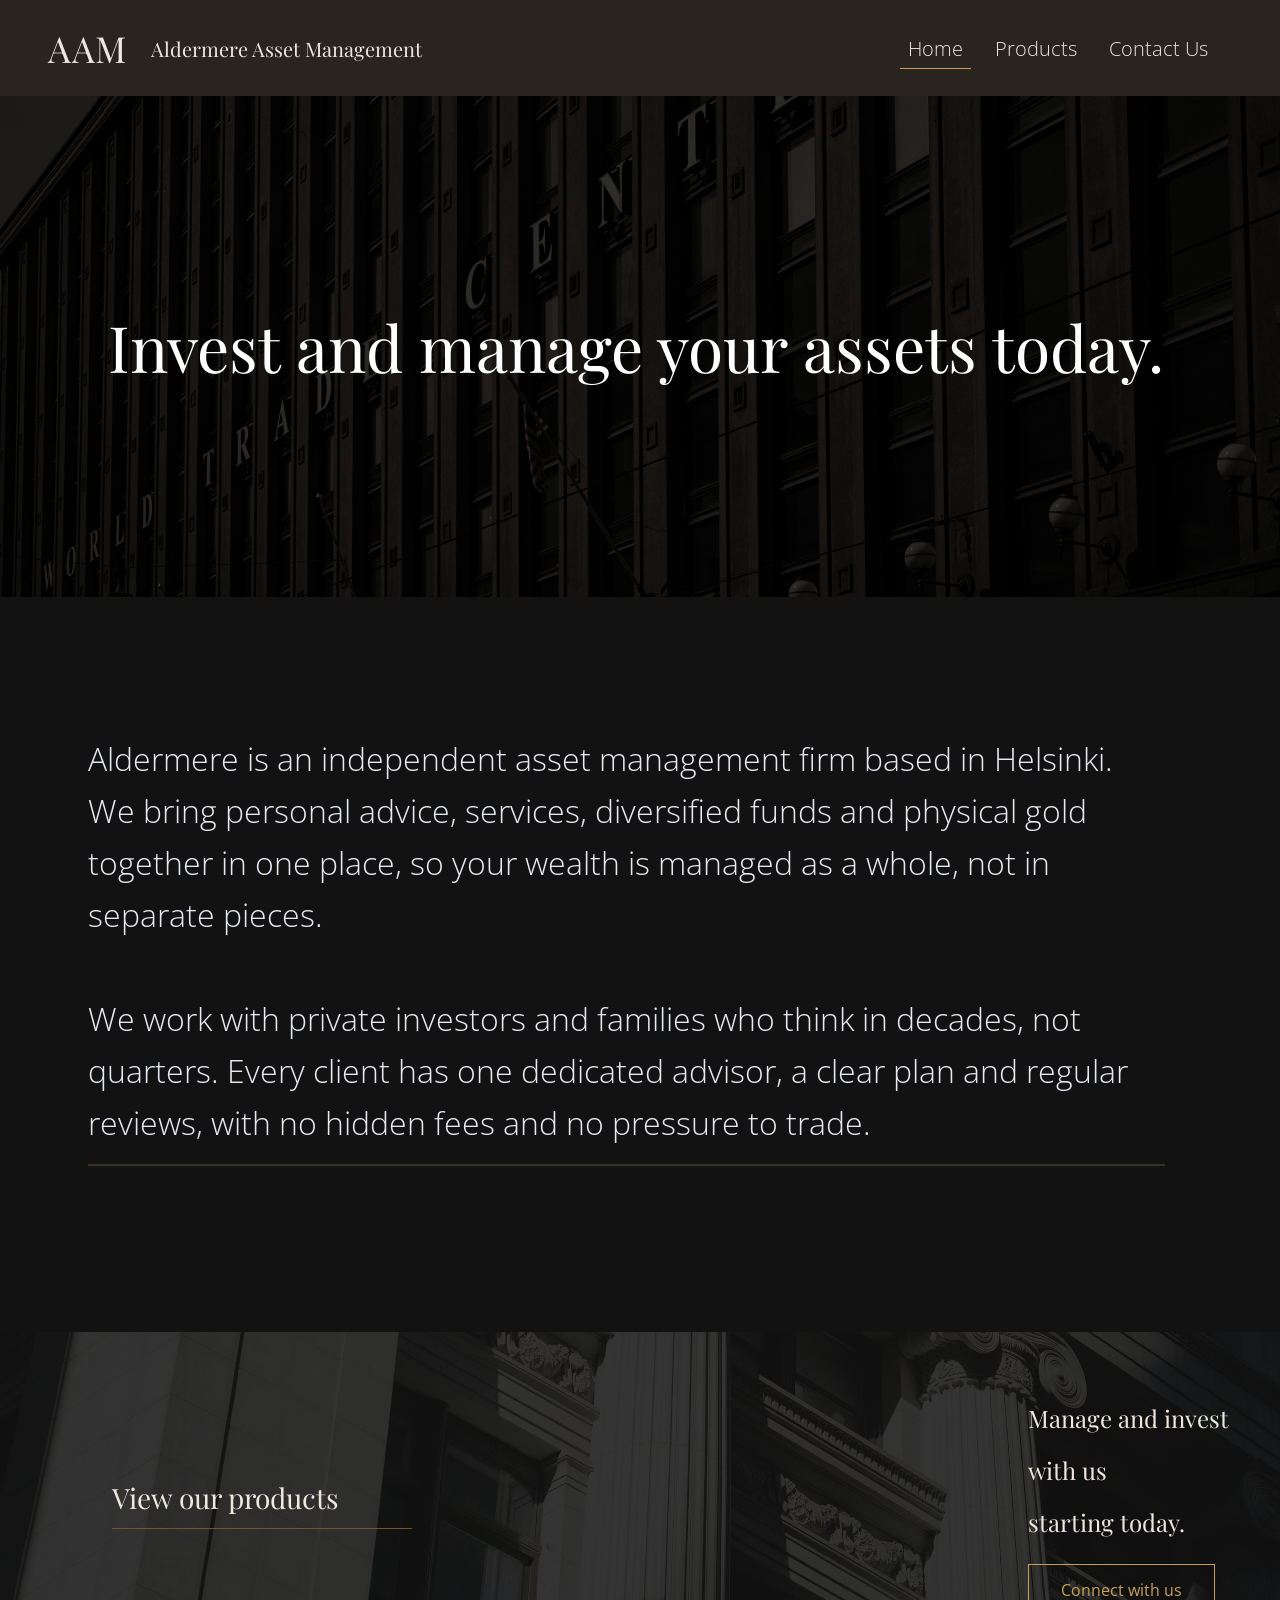
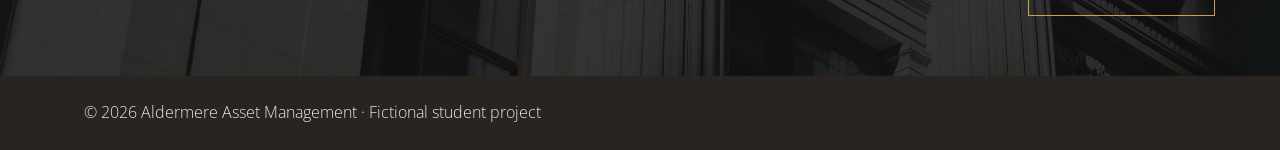
<file: index.html>
<!DOCTYPE html>
<html lang="en">
<head>
    <meta charset="UTF-8">
    <meta name="viewport" content="width=device-width, initial-scale=1.0">
    <link rel="stylesheet" href="index.css">
       <link href="https://fonts.googleapis.com/css2?family=Playfair+Display&family=Open+Sans:wght@300;400&display=swap" rel="stylesheet">
    <title>Home Page</title>
</head>
<body>
    <header>
  <div class="container containerHeader">
  <a href="index.html" class="logo">
  <span class="logo-mark">AAM</span>
  <span class="logo-text">Aldermere Asset Management</span>
</a>
    <nav>
        <ul>
        <li><a href="index.html" class="active">Home</a></li>
        <li><a href="products.html">Products</a></li>
        <li><a href="contact.html">Contact Us</a></li>
        </ul>
    </nav>
        </div>
    </header>
<section class="hero">
    <div class="container">
        <h1>Invest and manage your assets today.</h1>
          </div>
          </section>
    <div class="herotext">
        <p>
            Aldermere is an independent asset management firm based in Helsinki. We bring personal advice, services, diversified funds and physical gold together in one place, so your wealth is managed as a whole, not in separate pieces.<br>
            <br>We work with private investors and families who think in decades, not quarters. Every client has one dedicated advisor, a clear plan and regular reviews, with no hidden fees and no pressure to trade.
        </p>
        <br>
        <hr>
        <br> 
    </div>
<div class="cta">
  <div class="container cta-inner">
    <div class="cta-left">
      <a href="products.html" class="cta-title">View our products</a>
    </div>
    <div class="cta-right">
      <p>Manage and invest with us<br>starting today.</p>
      <a href="contact.html" class="button">Connect with us</a>
    </div>
  </div>
</div>
<footer>
    <p>© 2026 Aldermere Asset Management · Fictional student project</p>
</footer>
</body>
</html>
</file>
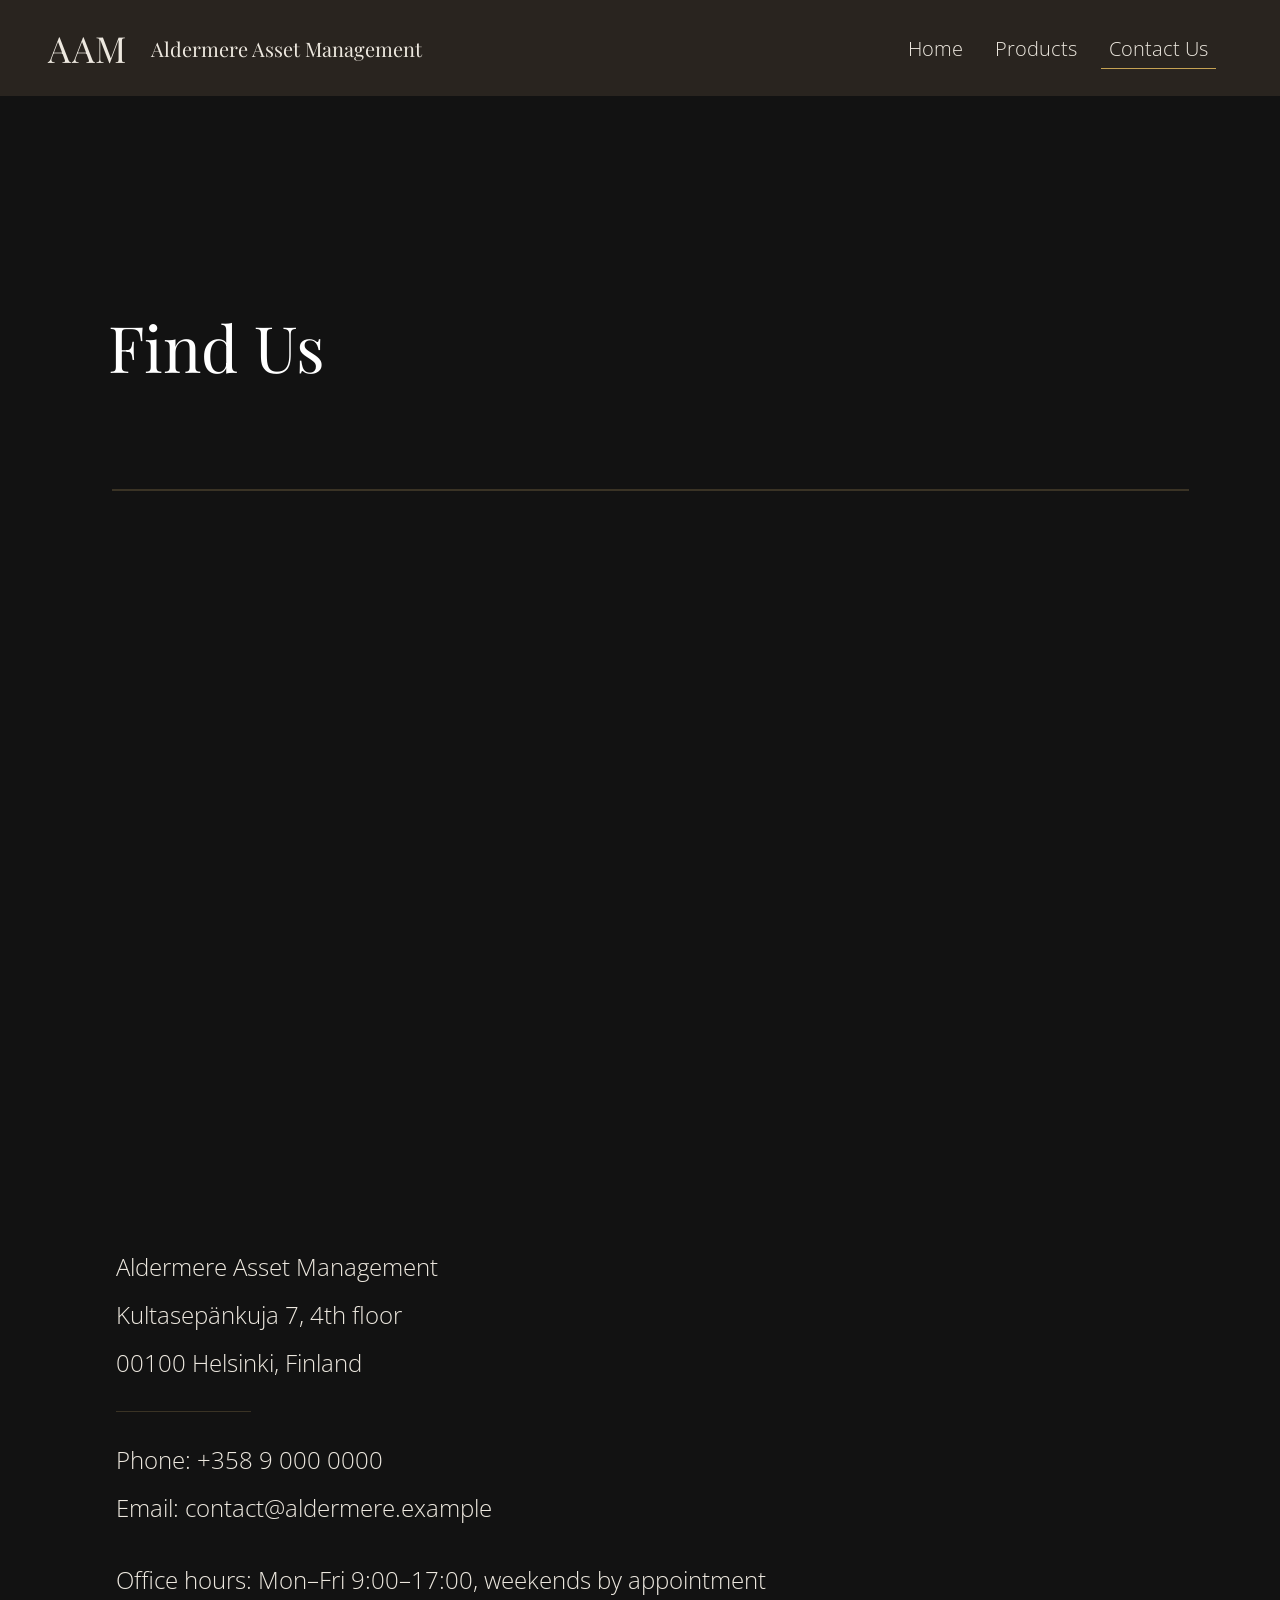
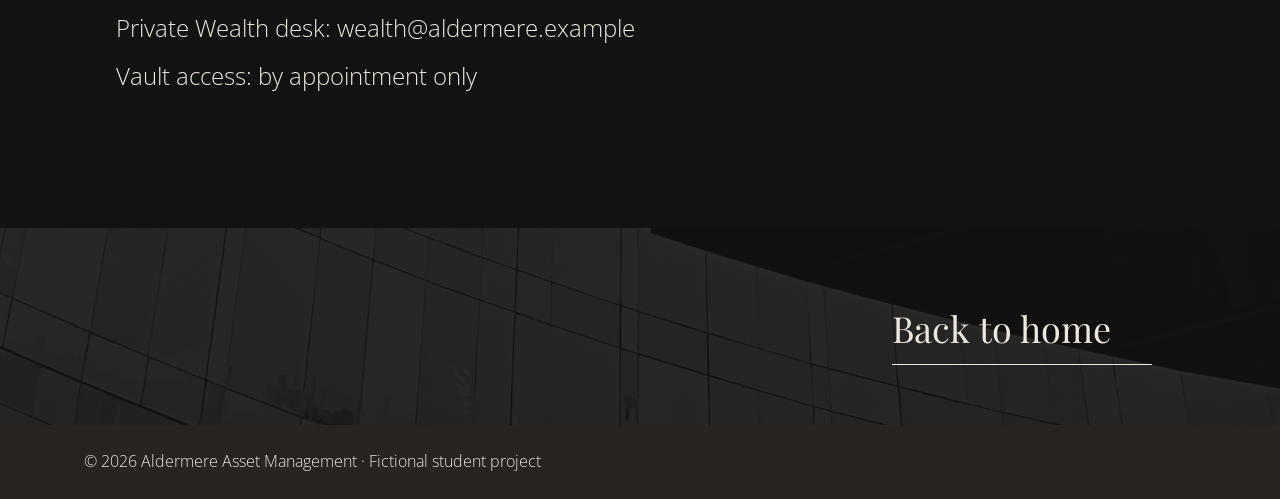
<file: contact.html>
<!DOCTYPE html>
<html lang="en">
<head>
    <meta charset="UTF-8">
    <meta name="viewport" content="width=device-width, initial-scale=1.0">
    <link rel="stylesheet" href="contact.css">
       <link href="https://fonts.googleapis.com/css2?family=Playfair+Display&family=Open+Sans:wght@300;400&display=swap" rel="stylesheet">
    <title>Contact Us - Page</title>
</head>
<body>
    <header>
  <div class="container containerHeader">
  <a href="index.html" class="logo">
  <span class="logo-mark">AAM</span>
  <span class="logo-text">Aldermere Asset Management</span>
</a>
    <nav>
        <ul>
        <li><a href="index.html">Home</a></li>
        <li><a href="products.html">Products</a></li>
        <li><a href="contact.html" class="active">Contact Us</a></li>
        </ul>
    </nav>
        </div>
    </header>
<section class="hero">
    <div class="container">
        <h1>Find Us</h1>
        <hr>
          </div>
          </section>
<div class="herotext">
  <iframe class="map"
    src="https://www.google.com/maps?q=60.1675,24.9496&z=16&output=embed"
    loading="lazy" title="Map of central Helsinki"></iframe>

  <div class="details">
    <p>
      Aldermere Asset Management<br>
      Kultasepänkuja 7, 4th floor<br>
      00100 Helsinki, Finland
    </p>
    <hr>
    <p>
      Phone: +358 9 000 0000<br>
      Email: contact@aldermere.example
    </p>
    <p>
      Office hours: Mon–Fri 9:00–17:00, weekends by appointment<br>
      Private Wealth desk: wealth@aldermere.example<br>
      Vault access: by appointment only
    </p>
  </div>
</div>
<div class="cta">
  <div class="cta-inner">
    <a href="index.html" class="cta-link">Back to home</a>
  </div>
</div>
<footer>
    <p>© 2026 Aldermere Asset Management · Fictional student project</p>
</footer>
</body>
</html>
</file>
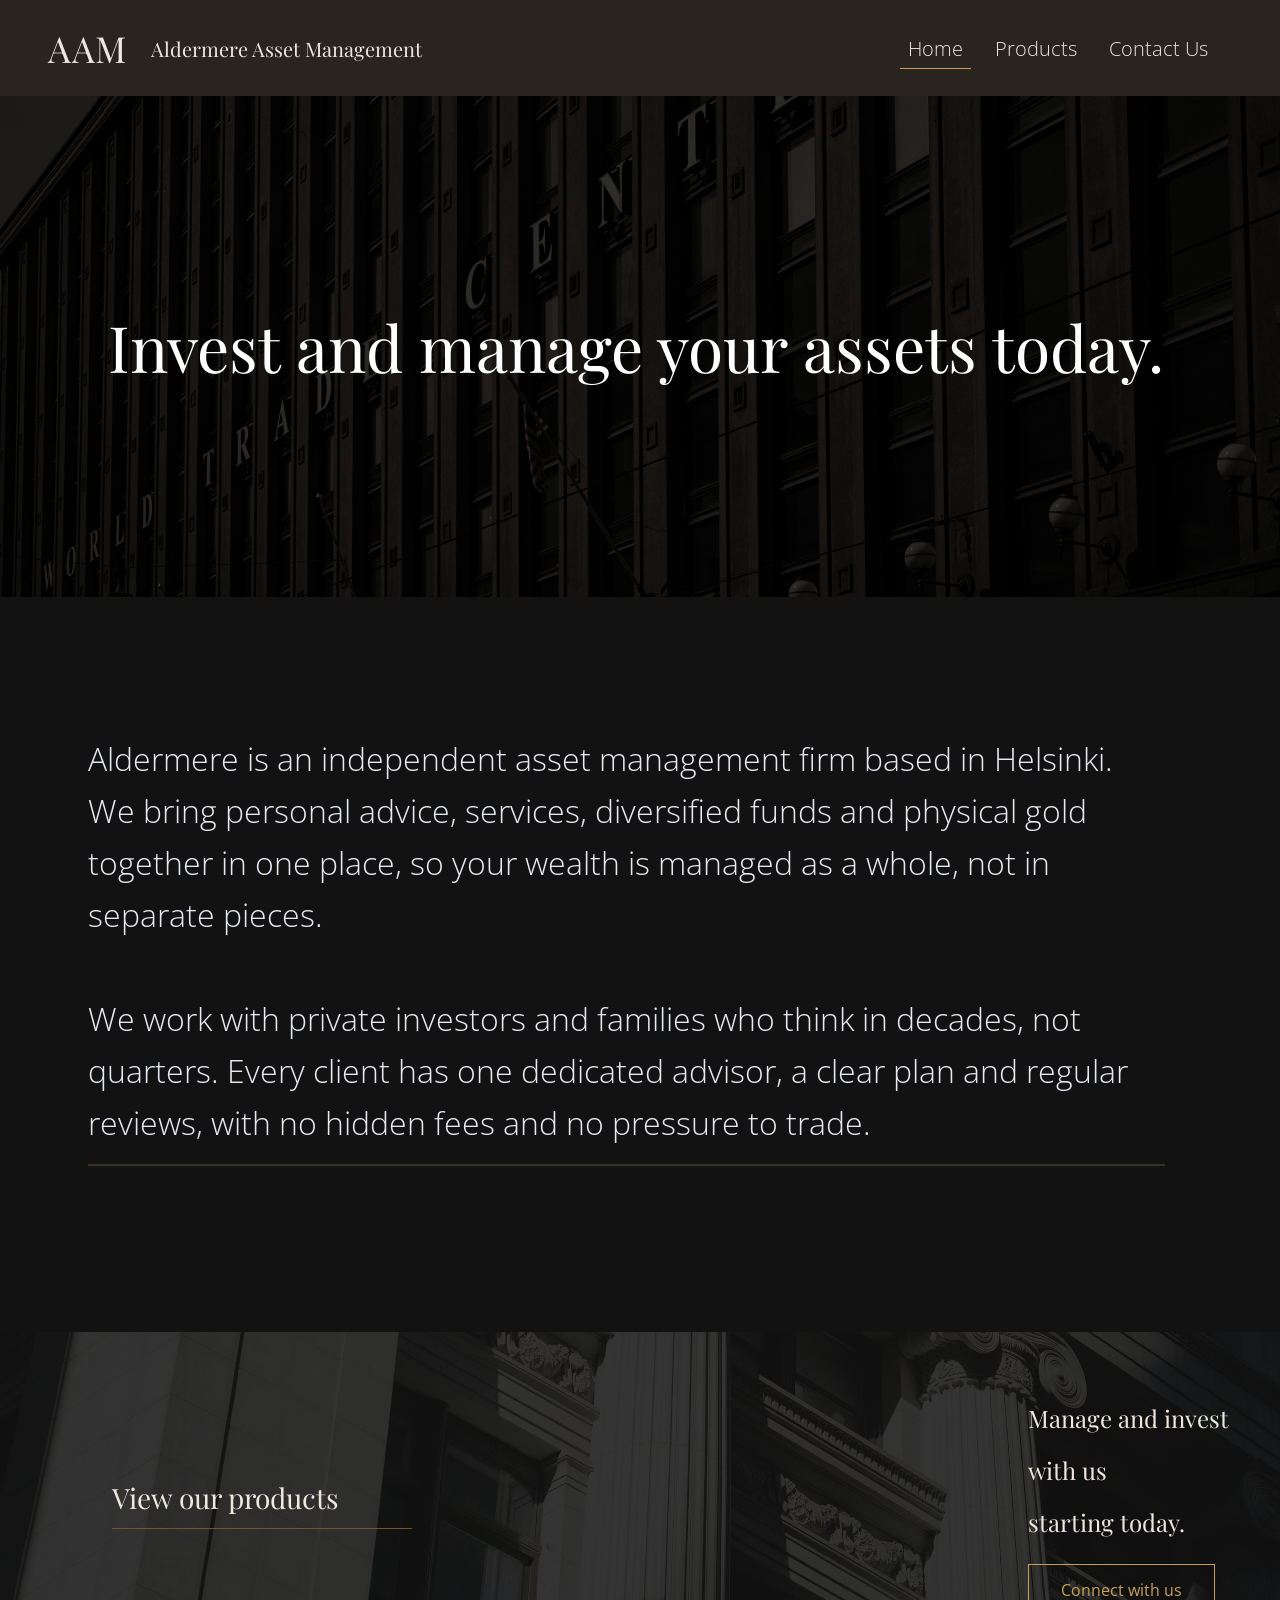
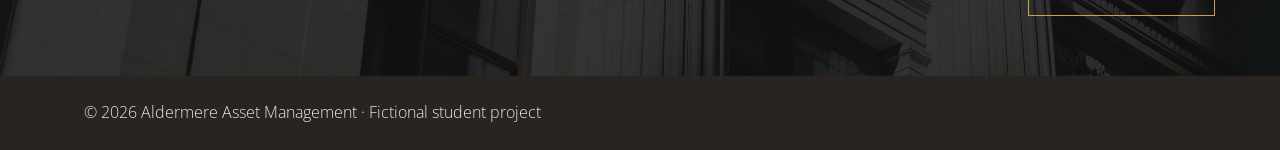
<file: main.html>
<!DOCTYPE html>
<html lang="en">
<head>
    <meta charset="UTF-8">
    <meta name="viewport" content="width=device-width, initial-scale=1.0">
    <link rel="stylesheet" href="main.css">
       <link href="https://fonts.googleapis.com/css2?family=Playfair+Display&family=Open+Sans:wght@300;400&display=swap" rel="stylesheet">
    <title>Home Page</title>
</head>
<body>
    <header>
  <div class="container containerHeader">
  <a href="index.html" class="logo">
  <span class="logo-mark">AAM</span>
  <span class="logo-text">Aldermere Asset Management</span>
</a>
    <nav>
        <ul>
        <li><a href="index.html" class="active">Home</a></li>
        <li><a href="products.html">Products</a></li>
        <li><a href="contact.html">Contact Us</a></li>
        </ul>
    </nav>
        </div>
    </header>
<section class="hero">
    <div class="container">
        <h1>Invest and manage your assets today.</h1>
          </div>
          </section>
    </div>
    <div class="herotext">
        <p>
            Aldermere is an independent asset management firm based in Helsinki. We bring personal advice, services, diversified funds and physical gold together in one place, so your wealth is managed as a whole, not in separate pieces.<br>
            <br>We work with private investors and families who think in decades, not quarters. Every client has one dedicated advisor, a clear plan and regular reviews, with no hidden fees and no pressure to trade.
        </p>
        <br>
        <hr>
        <br> 
    </div>
<section class="cta">
  <div class="container cta-inner">
    <div class="cta-left">
      <a href="products.html" class="cta-title">View our products</a>
    </div>
    <div class="cta-right">
      <p>Manage and invest with us<br>starting today.</p>
      <a href="contact.html" class="button">Connect with us</a>
    </div>
  </div>
</section>
<footer>
    <p>© 2026 Aldermere Asset Management · Fictional student project</p>
</footer>
</body>
</html>
</file>
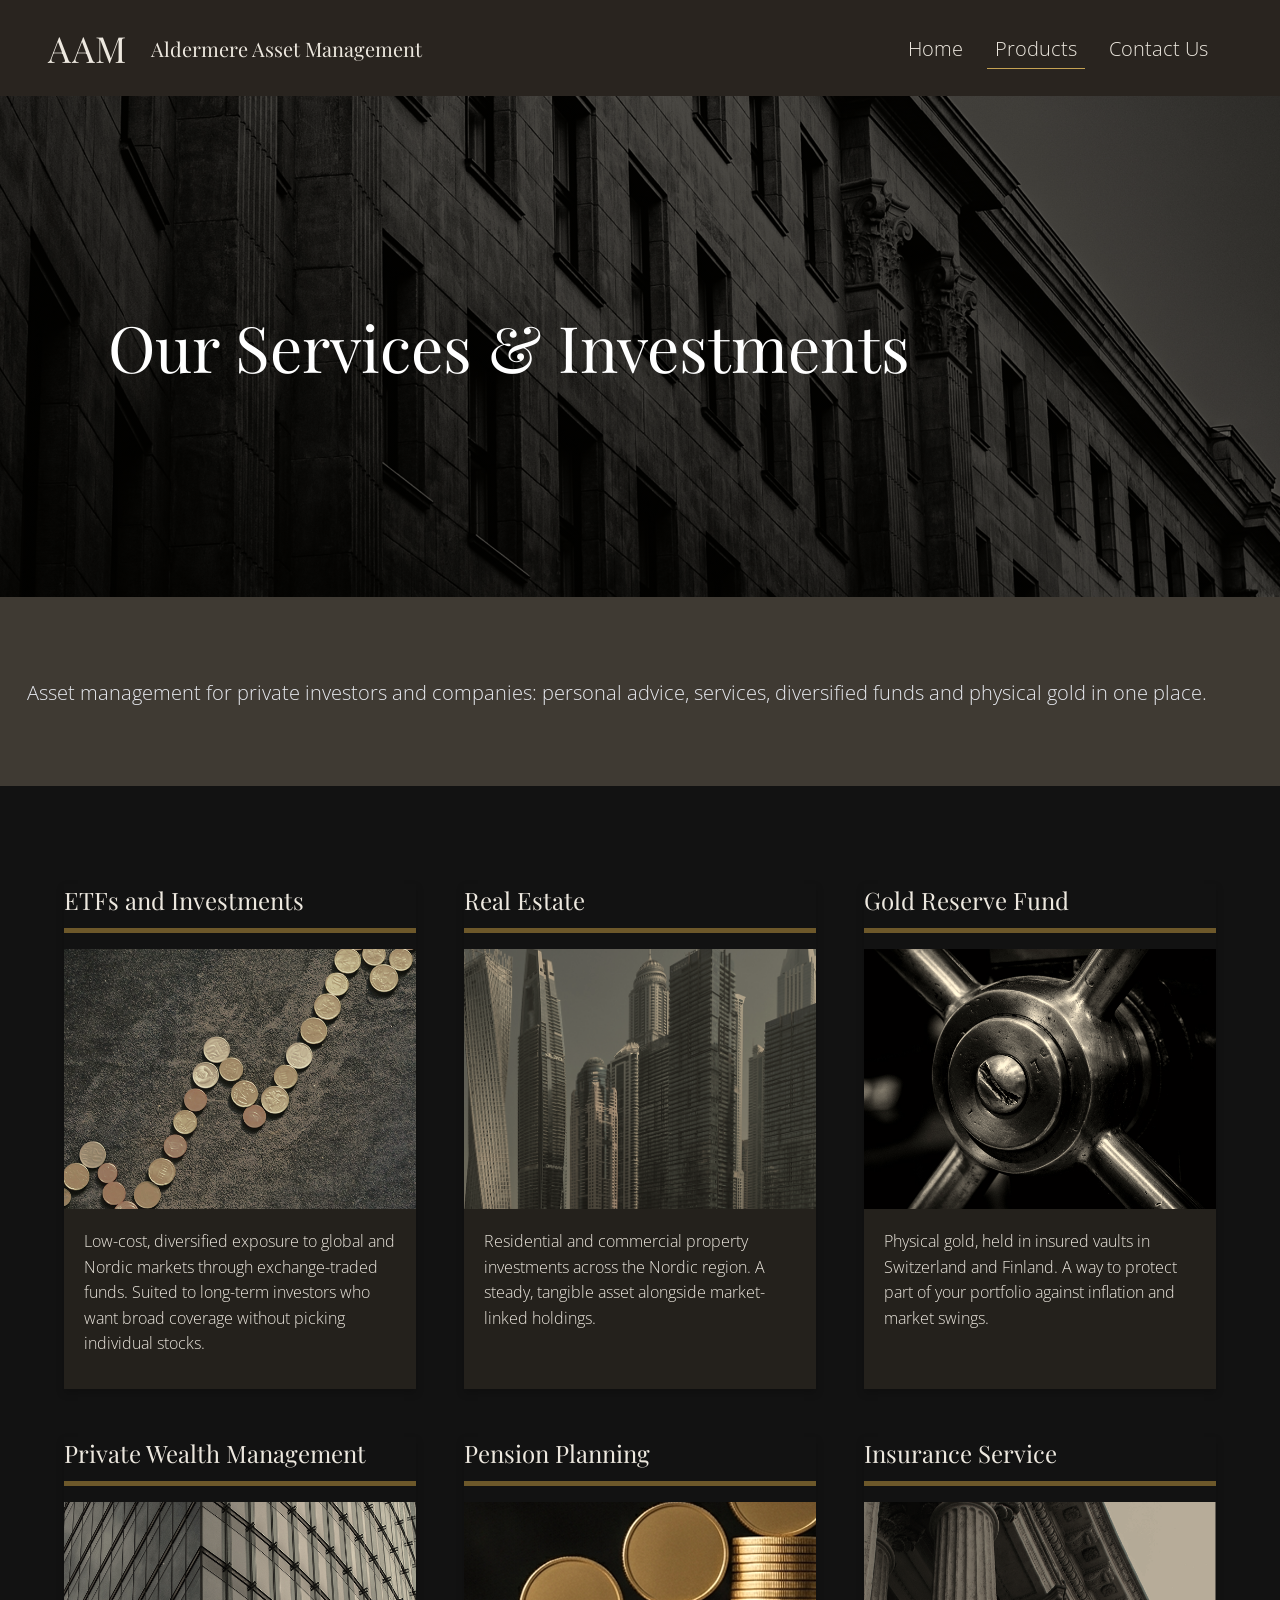
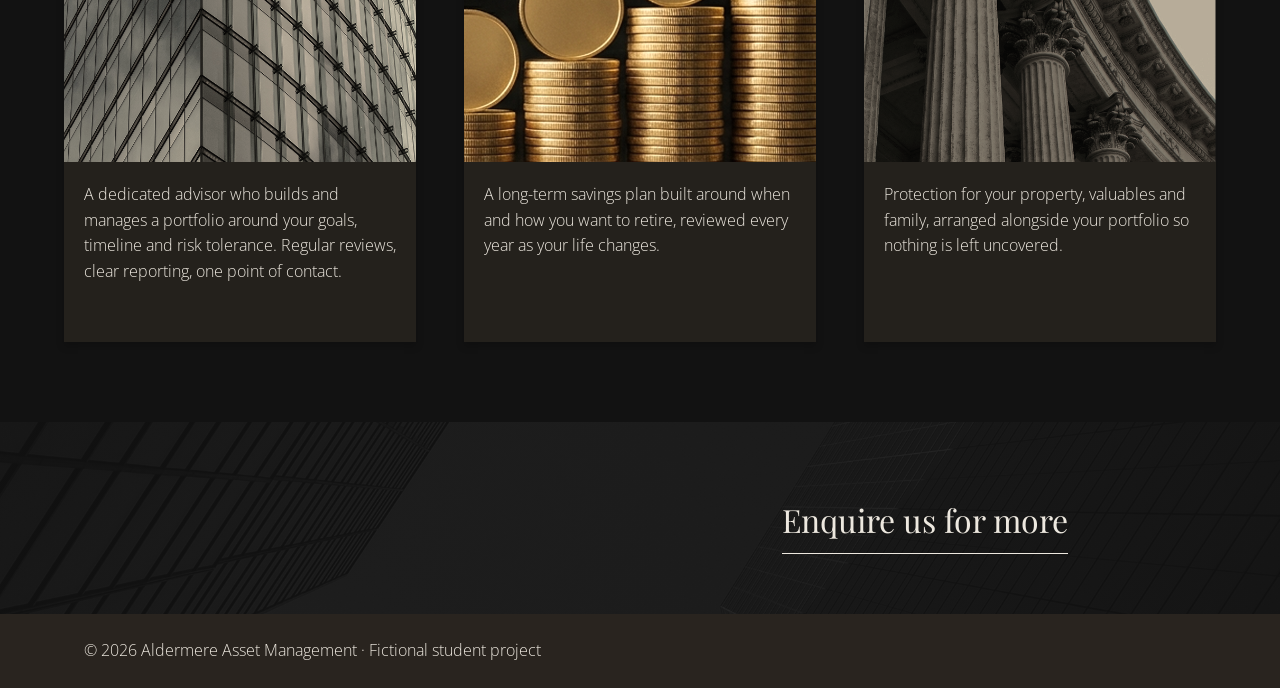
<file: products.html>
<!DOCTYPE html>
<html lang="en">
<head>
    <meta charset="UTF-8">
    <meta name="viewport" content="width=device-width, initial-scale=1.0">
    <link rel="stylesheet" href="products.css">
       <link href="https://fonts.googleapis.com/css2?family=Playfair+Display&family=Open+Sans:wght@300;400&display=swap" rel="stylesheet">
    <title>Products & Services</title>
</head>
<body>
    <header>
  <div class="container containerHeader">
  <a href="index.html" class="logo">
  <span class="logo-mark">AAM</span>
  <span class="logo-text">Aldermere Asset Management</span>
</a>
    <nav>
        <ul>
        <li><a href="index.html">Home</a></li>
        <li><a href="products.html" class="active">Products</a></li>
        <li><a href="contact.html">Contact Us</a></li>
        </ul>
    </nav>
        </div>
    </header>
<section class="hero">
    <div class="container">
        <h1>Our Services & Investments</h1>
          </div>
          </section>
    <div class="herotext">
        <div class="blockline">
        <p>
            Asset management for private investors and companies: personal advice, services,  diversified funds and physical gold in one place.
        </p>
        </div>
        <br> 
    </div>

<section class="cardContainer">

  <div class="card">
    <h2 class="cardTitle">ETFs and Investments</h2>
    <img src="etfspic.jpg" alt="Coins arranged in a rising arrow">
    <p class="cardDesc">Low-cost, diversified exposure to global and Nordic markets through exchange-traded funds. Suited to long-term investors who want broad coverage without picking individual stocks.</p>
  </div>

  <div class="card">
    <h2 class="cardTitle">Real Estate</h2>
    <img src="realestatepic.jpg" alt="High-rise residential buildings">
    <p class="cardDesc">Residential and commercial property investments across the Nordic region. A steady, tangible asset alongside market-linked holdings.</p>
  </div>

  <div class="card">
    <h2 class="cardTitle">Gold Reserve Fund</h2>
    <img src="goldreservepic.jpg" alt="Steel vault door handle">
    <p class="cardDesc">Physical gold, held in insured vaults in Switzerland and Finland. A way to protect part of your portfolio against inflation and market swings.</p>
  </div>

  <div class="card">
    <h2 class="cardTitle">Private Wealth Management</h2>
    <img src="privatewealthpic.jpg" alt="Glass facade of an office building">
    <p class="cardDesc">A dedicated advisor who builds and manages a portfolio around your goals, timeline and risk tolerance. Regular reviews, clear reporting, one point of contact.</p>
  </div>

  <div class="card">
    <h2 class="cardTitle">Pension Planning</h2>
    <img src="pensionplanning.jpg" alt="Stacks of gold coins">
    <p class="cardDesc">A long-term savings plan built around when and how you want to retire, reviewed every year as your life changes.</p>
  </div>

  <div class="card">
    <h2 class="cardTitle">Insurance Service</h2>
    <img src="insurancepic.jpg" alt="Stone columns of a classical building">
    <p class="cardDesc">Protection for your property, valuables and family, arranged alongside your portfolio so nothing is left uncovered.</p>
  </div>

</section>
<div class="cta">
  <div class="cta-inner">
    <a href="contact.html" class="cta-link">Enquire us for more</a>
  </div>
</div>
<footer>
    <p>© 2026 Aldermere Asset Management · Fictional student project</p>
</footer>
</body>
</html>
</file>
<file: index.css>
body {
  padding: 0;
  margin: 0;
  background-color: #121212;
}

::selection {
  color: #EDE8DF;
  background: #6D582A;
}

header {
    background-color: #29241F;
    padding: 24px;
}

.containerHeader {
    background-color: #29241F;
     display: flex;
     justify-content: space-between;
     align-items: center;
   }

.container {
     padding: 0 24px;
   }


.logo {
  font-size: 36px;
  display: flex;
  align-items: center;
  gap: 24px;
  text-decoration: none;
  color: #EDE8DF;
  font-family: "Playfair Display", serif;
}

.logo-mark {
  font-size: 36x;
  letter-spacing: 1px;
}

.logo-text {
  font-size: 20px;
}



nav a {
  color: #EDE8DF;
  text-decoration: none;
  padding: 0 8px 6px;
  border-bottom: 1px solid transparent;
}

nav a.active,
nav a:hover {
  border-bottom-color: #C5A253;
}

nav ul {
     display: flex;
     list-style: none;
     margin: 0;
     padding: 0;
   }

ul li {
    margin-right: 16px;
    list-style: none;
      font-family: "Open Sans", sans-serif;
    font-size: 20px;
    font-weight: 100;
}

.containerHeader h1 {
  font-family: "Playfair Display", serif;
  font-weight: 100;
  font-size: 20px;
  color: #FFFFFF;
  line-height: auto;
  margin-bottom: 16px;
  margin-top: 16px;
}


.hero {
 background-image:
    linear-gradient(rgba(0, 0, 0, 0.5), rgba(0, 0, 0, 0.5)),
    url("heropic.jpg");
  background-size: cover;
  background-position: center;
  display: flex;
  align-items: center;
}

.hero img {
  height: 813px;
  width: 1440px;
  height: auto;
}

.hero h1 {
  font-family: "Playfair Display", serif;
  font-weight: 100;
  font-size: 64px;
  color: #FFFFFF;
  line-height: auto;
  margin-bottom: 208px;
  margin-top: 208px;
  margin-left: 84px;
  text-align: left;
  align-items: left;
}

.herotext {
  padding: 64px 0;
  margin-bottom: 60px;
  margin-top: 40px;
  margin-left: 88px;
}


.herotext hr {
  border: 1px solid #3A3325;
  width: 1075px;
  margin-left: 0;
  margin-bottom: 24px;
}

.herotext p {
  width: 1075px;
  height: 389px;
  font-family: "Open Sans", sans-serif;
  font-size: 32px;
  font-weight: 100;
  color: #E8EAF0;
  line-height: 52px;
  margin-bottom: 16px;
}
p {  font-family: "Open Sans", sans-serif;
  font-size: 32px;
  font-weight: 100;
  color: #E8EAF0;
  line-height: 52px;
  margin-bottom: 16px;}

.cta {
  background-image:
  linear-gradient(rgba(18, 18, 18, 0.85), rgba(18, 18, 18, 0.85)),
    url("footerpicindex.jpg");
  background-size: cover;
  background-position: center;
  padding: 60px 0;
  display: flex;
  justify-content: center;
}

.cta-inner {
  display: flex;
  justify-content: space-between;
  align-items: center;
  width: 100%;
}

.cta-title {
  font-family: "Playfair Display", serif;
  font-size: 28px;
  color: #EDE8DF;
  text-decoration: none;
  display: block;
  padding-bottom: 12px;
  border-bottom: 1px solid #6D582A;
  min-width: 300px;
  align-items: left;
  margin-left: 88px;
}

.cta-left,
.cta-right {
  flex: 1;
}


.cta-right {
  text-align: left;
  align-items: right;
  margin-left: 50%;
}

.cta-left {
  text-align: left;
  align-items: right;
}

.cta-right p {
  font-family: "Playfair Display", serif;
  font-size: 24px;
  color: #EDE8DF;
  margin: 0 0 16px;
  align-items: right;
}

.cta-right .button {
  transition: color 0.3s, border-color 0.3s;
}


.cta-left .button {
  margin-top: 16px;
  align-items: right;
}

.cta-title {
  transition: color 0.3s, border-color 0.3s;
}

.cta-title:hover {
  color: #C5A253;
}


.button {
  display: inline-block;
  padding: 14px 32px;
  border: 1px solid #C5A253;
  color: #C5A253;
  text-decoration: none;
    font-family: "Open Sans", sans-serif;
}

.button:hover {
  background-color: #C5A253;
  color: #121212;
}

footer {
  background-color: #29241F;
  padding: 24px 84px;
}

footer p {
  font-family: "Open Sans", sans-serif;
  font-size: 16px;
  font-weight: 300;
  line-height: 1.6;
  color: #EDE8DF;
  margin: 0;
}

@media (max-width: 768px) {

  .containerHeader {
    flex-direction: column;
    gap: 16px;
  }
  .logo-text { font-size: 16px; }
  nav ul { gap: 16px; }
  ul li { font-size: 16px; }

  .hero h1 {
    font-size: 36px;
    margin: 100px 24px;
  }

  .herotext { margin-left: 0; padding: 40px 24px; }
  .herotext p {
    font-size: 18px;
    line-height: 1.6;
  }
  .herotext hr { width: 100%; }

  .cta-inner {
    flex-direction: column;
    align-items: flex-start;
    gap: 32px;
    padding: 0 24px;
  }
  .cta-title { width: 100%; }
}
</file>
<file: contact.css>
body {
  padding: 0;
  margin: 0;
  background-color: #121212;
}

::selection {
  color: #EDE8DF;
  background: #6D582A;
}

header {
    background-color: #29241F;
    padding: 24px;
}

.containerHeader {
    background-color: #29241F;
     display: flex;
     justify-content: space-between;
     align-items: center;
   }

.container {
     padding: 0 24px;
   }


.logo {
  font-size: 36px;
  display: flex;
  align-items: center;
  gap: 24px;
  text-decoration: none;
  color: #EDE8DF;
  font-family: "Playfair Display", serif;
}

.logo-mark {
  font-size: 36x;
  letter-spacing: 1px;
}

.logo-text {
  font-size: 20px;
}



nav a {
  color: #EDE8DF;
  text-decoration: none;
  padding: 0 8px 6px;
  border-bottom: 1px solid transparent;
}

nav a.active,
nav a:hover {
  border-bottom-color: #C5A253;
}

nav ul {
     display: flex;
     list-style: none;
     margin: 0;
     padding: 0;
   }

ul li {
    margin-right: 16px;
    list-style: none;
      font-family: "Open Sans", sans-serif;
    font-size: 20px;
    font-weight: 100;
}

.containerHeader h1 {
  font-family: "Playfair Display", serif;
  font-weight: 100;
  font-size: 20px;
  color: #FFFFFF;
  line-height: auto;
  margin-bottom: 16px;
  margin-top: 16px;
}


.map {
  width: 50%;
  height: 500px;
  border: 0;
  filter: grayscale(100%) invert(95%) contrast(100%);
margin-bottom: 100px;
margin-left: 28px;
}

.hero {
  background-size: cover;
  background-position: center;
  display: flex;
  align-items: center;
}

.hero hr {
  border: 1px solid #3A3325;
  margin-left: 0;
  margin-bottom: 24px;
}

.hero img {
  height: 813px;
  width: 1440px;
  height: auto;
}

.hero h1 {
  font-family: "Playfair Display", serif;
  font-weight: 100;
  font-size: 64px;
  color: #FFFFFF;
  line-height: auto;
  margin-bottom: 100px;
  margin-top: 208px;
  margin-left: 84px;
  text-align: left;
  align-items: left;
}

.herotext {
  padding: 64px 0;
  margin-bottom: 40px;
  margin-top: 60px;
  margin-left: 88px;
}

.details hr {
  width: 135px;
  border: none;
  border-top: 1px solid #3A3325;
  margin: 0 0 24px;
  text-align: left;
  margin-left:28px;
}

.details p {
  font-family: "Open Sans", sans-serif;
  font-size: 24px;
  font-weight: 300;
  line-height: 2;
  color: #EDE8DF;
  margin: 0 0 24px;
  margin-left:28px;
}

.hero hr {
  border: 1px solid #3A3325;
  width: 1075px;
  margin-left: 88px;
  margin-bottom: 24px;
}


p {  font-family: "Open Sans", sans-serif;
  font-size: 32px;
  font-weight: 100;
  color: #E8EAF0;
  line-height: 52px;
  margin-bottom: 16px;}

.cta {
  background-image:
  linear-gradient(rgba(18, 18, 18, 0.90), rgba(18, 18, 18, 0.90)),
    url("footerpiccontact.jpg");
  background-size: cover;
  background-position: center;
  padding: 60px 0;
  display: flex;
  justify-content: center;
}


.cta-inner {
  display: flex;
  justify-content: flex-end;
  padding: 0 84px;
}

.cta-title {
  font-family: "Playfair Display", serif;
  font-size: 28px;
  color: #EDE8DF;
  text-decoration: none;
  display: block;
  padding-bottom: 12px;
  border-bottom: 1px solid #6D582A;
  min-width: 300px;
  align-items: left;
  margin-left: 88px;
}

.cta-left,
.cta-right {
  flex: 1;
}


.cta-right {
  text-align: left;
  align-items: right;
  margin-left: 50%;
}

.cta-left {
  text-align: left;
  align-items: right;
}

.cta-right p {
  font-family: "Playfair Display", serif;
  font-size: 32px;
  color: #EDE8DF;
  margin: 0 0 16px;
  align-items: right;
}

.cta-left .button {
  margin-top: 16px;
  align-items: right;
}

.cta-container, .cta-inner {
  width: 80%;
  margin-top: 16px;
  align-items: left;
}

.cta-link {
  font-family: "Playfair Display", serif;
  font-size: 36px;
  color: #EDE8DF;
  text-decoration: none;
  padding-bottom: 12px;
  border-bottom: 1px solid #EDE8DF;
  min-width: 260px;
  transition: color 0.3s, border-color 0.3s;
  font-weight: 100;
}

.cta-link:hover {
  color: #C5A253;
  border-bottom-color: #C5A253;
}


.button:hover {
  background-color: #29241F;
  color: #ffffff;
}

.button {
  display: inline-block;
  padding: 14px 32px;
  border: 1px solid #C5A253;
  color: #C5A253;
  text-decoration: none;
    font-family: "Open Sans", sans-serif;
}

.button:hover {
  background-color: #C5A253;
  color: #121212;
}

footer {
  background-color: #29241F;
  padding: 24px 84px;
}

footer p {
  font-family: "Open Sans", sans-serif;
  font-size: 16px;
  font-weight: 300;
  line-height: 1.6;
  color: #EDE8DF;
  margin: 0;
}

@media (max-width: 768px) {

  .containerHeader {
    flex-direction: column;
    gap: 16px;
  }
  .logo-text { font-size: 16px; }
  nav ul { gap: 16px; }
  ul li { font-size: 16px; }

  .hero h1 {
    font-size: 36px;
    margin: 100px 24px;
  }

  .herotext { margin-left: 0; padding: 40px 24px; }
  .herotext p {
    font-size: 18px;
    line-height: 1.6;
  }
  .herotext hr { width: 100%; }

  .cta-inner {
    flex-direction: column;
    align-items: flex-start;
    gap: 32px;
    padding: 0 24px;
  }
  .cta-title { width: 100%; }
}
</file>
<file: main.css>
body {
  padding: 0;
  margin: 0;
  background-color: #121212;
}

::selection {
  color: #EDE8DF;
  background: #6D582A;
}

header {
    background-color: #29241F;
    padding: 24px;
}

.containerHeader {
    background-color: #29241F;
     display: flex;
     justify-content: space-between;
     align-items: center;
   }

.container {
     padding: 0 24px;
   }


.logo {
  font-size: 36px;
  display: flex;
  align-items: center;
  gap: 24px;
  text-decoration: none;
  color: #EDE8DF;
  font-family: "Playfair Display", serif;
}

.logo-mark {
  font-size: 36x;
  letter-spacing: 1px;
}

.logo-text {
  font-size: 20px;
}



nav a {
  color: #EDE8DF;
  text-decoration: none;
  padding: 0 8px 6px;
  border-bottom: 1px solid transparent;
}

nav a.active,
nav a:hover {
  border-bottom-color: #C5A253;
}

nav ul {
     display: flex;
     list-style: none;
     margin: 0;
     padding: 0;
   }

ul li {
    margin-right: 16px;
    list-style: none;
      font-family: "Open Sans", sans-serif;
    font-size: 20px;
    font-weight: 100;
}

.containerHeader h1 {
  font-family: "Playfair Display", serif;
  font-weight: 100;
  font-size: 20px;
  color: #FFFFFF;
  line-height: auto;
  margin-bottom: 16px;
  margin-top: 16px;
}


.hero {
 background-image:
    linear-gradient(rgba(0, 0, 0, 0.5), rgba(0, 0, 0, 0.5)),
    url("DSC_7498 1.jpg");
  background-size: cover;
  background-position: center;
  display: flex;
  align-items: center;
}

.hero img {
  height: 813px;
  width: 1440px;
  height: auto;
}

.hero h1 {
  font-family: "Playfair Display", serif;
  font-weight: 100;
  font-size: 64px;
  color: #FFFFFF;
  line-height: auto;
  margin-bottom: 208px;
  margin-top: 208px;
  margin-left: 84px;
  text-align: left;
  align-items: left;
}

.herotext {
  padding: 64px 0;
  margin-bottom: 60px;
  margin-top: 40px;
  margin-left: 88px;
}


.herotext hr {
  border: 1px solid #3A3325;
  width: 1075px;
  margin-left: 0;
  margin-bottom: 24px;
}

.herotext p {
  width: 1075px;
  height: 389px;
  font-family: "Open Sans", sans-serif;
  font-size: 32px;
  font-weight: 100;
  color: #E8EAF0;
  line-height: 52px;
  margin-bottom: 16px;
}
p {  font-family: "Open Sans", sans-serif;
  font-size: 32px;
  font-weight: 100;
  color: #E8EAF0;
  line-height: 52px;
  margin-bottom: 16px;}

.cta {
  background-image:
  linear-gradient(rgba(18, 18, 18, 0.85), rgba(18, 18, 18, 0.85)),
    url("pexels-barbara-olsen-7869745 1.jpg");
  background-size: cover;
  background-position: center;
  padding: 60px 0;
  display: flex;
  justify-content: center;
}

.cta-inner {
  display: flex;
  justify-content: space-between;
  align-items: center;
  width: 100%;
}

.cta-title {
  font-family: "Playfair Display", serif;
  font-size: 28px;
  color: #EDE8DF;
  text-decoration: none;
  display: block;
  padding-bottom: 12px;
  border-bottom: 1px solid #6D582A;
  min-width: 300px;
  align-items: left;
  margin-left: 88px;
}

.cta-left,
.cta-right {
  flex: 1;
}


.cta-right {
  text-align: left;
  align-items: right;
  margin-left: 50%;
}

.cta-left {
  text-align: left;
  align-items: right;
}

.cta-right p {
  font-family: "Playfair Display", serif;
  font-size: 24px;
  color: #EDE8DF;
  margin: 0 0 16px;
  align-items: right;
}

.cta-right .button {
  transition: color 0.3s, border-color 0.3s;
}


.cta-left .button {
  margin-top: 16px;
  align-items: right;
}

.cta-title {
  transition: color 0.3s, border-color 0.3s;
}

.cta-title:hover {
  color: #C5A253;
}


.button {
  display: inline-block;
  padding: 14px 32px;
  border: 1px solid #C5A253;
  color: #C5A253;
  text-decoration: none;
    font-family: "Open Sans", sans-serif;
}

.button:hover {
  background-color: #C5A253;
  color: #121212;
}

footer {
  background-color: #29241F;
  padding: 24px 84px;
}

footer p {
  font-family: "Open Sans", sans-serif;
  font-size: 16px;
  font-weight: 300;
  line-height: 1.6;
  color: #EDE8DF;
  margin: 0;
}

@media (max-width: 768px) {

  .containerHeader {
    flex-direction: column;
    gap: 16px;
  }
  .logo-text { font-size: 16px; }
  nav ul { gap: 16px; }
  ul li { font-size: 16px; }

  .hero h1 {
    font-size: 36px;
    margin: 100px 24px;
  }

  .herotext { margin-left: 0; padding: 40px 24px; }
  .herotext p {
    font-size: 18px;
    line-height: 1.6;
  }
  .herotext hr { width: 100%; }

  .cta-inner {
    flex-direction: column;
    align-items: flex-start;
    gap: 32px;
    padding: 0 24px;
  }
  .cta-title { width: 100%; }
}
</file>
<file: products.css>
body {
  padding: 0;
  margin: 0;
  background-color: #121212;
}

* { box-sizing: border-box; }


::selection {
  color: #EDE8DF;
  background: #6D582A;
}

header {
    background-color: #29241F;
    padding: 24px;
}

.containerHeader {
    background-color: #29241F;
     display: flex;
     justify-content: space-between;
     align-items: center;
   }

.container {
     padding: 0 24px;
   }


.logo {
  font-size: 36px;
  display: flex;
  align-items: center;
  gap: 24px;
  text-decoration: none;
  color: #EDE8DF;
  font-family: "Playfair Display", serif;
}

.logo-mark {
  font-size: 36x;
  letter-spacing: 1px;
}

.logo-text {
  font-size: 20px;
}



nav a {
  color: #EDE8DF;
  text-decoration: none;
  padding: 0 8px 6px;
  border-bottom: 1px solid transparent;
}

nav a.active,
nav a:hover {
  border-bottom-color: #C5A253;
}

nav ul {
     display: flex;
     list-style: none;
     margin: 0;
     padding: 0;
   }

ul li {
    margin-right: 16px;
    list-style: none;
      font-family: "Open Sans", sans-serif;
    font-size: 20px;
    font-weight: 100;
}

.containerHeader h1 {
  font-family: "Playfair Display", serif;
  font-weight: 100;
  font-size: 20px;
  color: #FFFFFF;
  line-height: auto;
  margin-bottom: 16px;
  margin-top: 16px;
}


.hero {
 background-image:
    linear-gradient(rgba(0, 0, 0, 0.5), rgba(0, 0, 0, 0.5)),
    url("headerpicproducts.jpg");
  background-size: cover;
  background-position: center;
  display: flex;
  align-items: center;
}

.hero img {
  height: 813px;
  width: 1440px;
  height: auto;
}

.hero h1 {
  font-family: "Playfair Display", serif;
  font-weight: 100;
  font-size: 64px;
  color: #FFFFFF;
  line-height: auto;
  margin-bottom: 208px;
  margin-top: 208px;
  margin-left: 84px;
  text-align: left;
  align-items: left;
}

.blockline {
  padding:50px 0;
  display: flex;
  align-items: left;
  justify-content: center;
  text-align: left;
  background-color: #3F3A33;
}

.herotext hr {
  border: 1px solid #3A3325;
  width: 1075px;
  margin-left: 0;
  margin-bottom: 24px;
}

.herotext p {
  width: 1227px;
  height: 53px;
  font-family: "Open Sans", sans-serif;
  font-size: 20px;
  font-weight: 100;
  color: #E8EAF0;
  line-height: 52px;
  margin-bottom: 16px;
}
p {  font-family: "Open Sans", sans-serif;
  font-size: 32px;
  font-weight: 100;
  color: #E8EAF0;
  line-height: 52px;
  margin-bottom: 16px;}


.cardContainer {
  display: flex;
  flex-wrap: wrap;
  gap: 48px;
  max-width: 1200px;
  margin: 0 auto;
  padding: 80px 24px;
}

.card {
  width: calc((100% - 96px) / 3);
  display: flex;
  flex-direction: column;
    box-shadow: 0 4px 8px 0 rgba(0,0,0,0.2);
  transition: 0.3s;

}

.cardTitle {
  font-family: "Playfair Display", serif;
  font-weight: 400;
  font-size: 24px;
  color: #EDE8DF;
  padding-bottom: 12px;
  border-bottom: 5px solid #6D582A;
  margin: 0 0 16px;
}

.card img {
  width: 100%;
  height: 260px;
  object-fit: cover;
  display: block;
  filter: sepia(20%);
}

.cardDesc {
  flex-grow: 1;
  background-color: #24211C;
  margin: 0;
  padding: 20px;
  font-family: "Open Sans", sans-serif;
  font-size: 16px;
  font-weight: 300;
  line-height: 1.6;
  color: #EDE8DF;
  min-height: 180px;
}

.cta {
  background-image:
  linear-gradient(rgba(18, 18, 18, 0.90), rgba(18, 18, 18, 0.90)),
    url("productsfooterpic.jpg");
  background-size: cover;
  background-position: center;
  padding: 60px 0;
  display: flex;
  justify-content: center;
}


.cta-inner {
  display: flex;
  justify-content: flex-end;
  padding: 0 84px;
}

.cta-title {
  font-family: "Playfair Display", serif;
  font-size: 28px;
  color: #EDE8DF;
  text-decoration: none;
  display: block;
  padding-bottom: 12px;
  border-bottom: 1px solid #6D582A;
  min-width: 300px;
  align-items: left;
  margin-left: 88px;
}

.cta-left,
.cta-right {
  flex: 1;
}


.cta-right {
  text-align: left;
  align-items: right;
  margin-left: 50%;
}

.cta-left {
  text-align: left;
  align-items: right;
}

.cta-right p {
  font-family: "Playfair Display", serif;
  font-size: 32px;
  color: #EDE8DF;
  margin: 0 0 16px;
  align-items: right;
}

.cta-left .button {
  margin-top: 16px;
  align-items: right;
}

.cta-container, .cta-inner {
  width: 80%;
  margin-top: 16px;
  align-items: left;
}

.cta-link {
  font-family: "Playfair Display", serif;
  font-size: 32px;
  color: #EDE8DF;
  text-decoration: none;
  padding-bottom: 12px;
  border-bottom: 1px solid #EDE8DF;
  min-width: 260px;
  transition: color 0.3s, border-color 0.3s;
}

.cta-link:hover {
  color: #C5A253;
  border-bottom-color: #C5A253;
}


.button:hover {
  background-color: #29241F;
  color: #ffffff;
}

footer {
  background-color: #29241F;
  padding: 24px 84px;
}

footer p {
  font-family: "Open Sans", sans-serif;
  font-size: 16px;
  font-weight: 300;
  line-height: 1.6;
  color: #EDE8DF;
  margin: 0;
}

@media (max-width: 768px) {
.card { width: 100%; }
.cardContainer { padding: 40px 24px; gap: 32px; }

  .containerHeader {
    flex-direction: column;
    gap: 16px;
  }
  .logo-text { font-size: 16px; }
  nav ul { gap: 16px; }
  ul li { font-size: 16px; }

  .hero h1 {
    font-size: 36px;
    margin: 100px 24px;
  }

  .herotext { margin-left: 0; padding: 40px 24px; }
  .herotext p {
    font-size: 18px;
    line-height: 1.6;
  }
  .herotext hr { width: 100%; }

  .cta-inner {
    flex-direction: column;
    align-items: flex-start;
    gap: 32px;
    padding: 0 24px;
  }
  .cta-title { width: 100%; }


}
</file>
